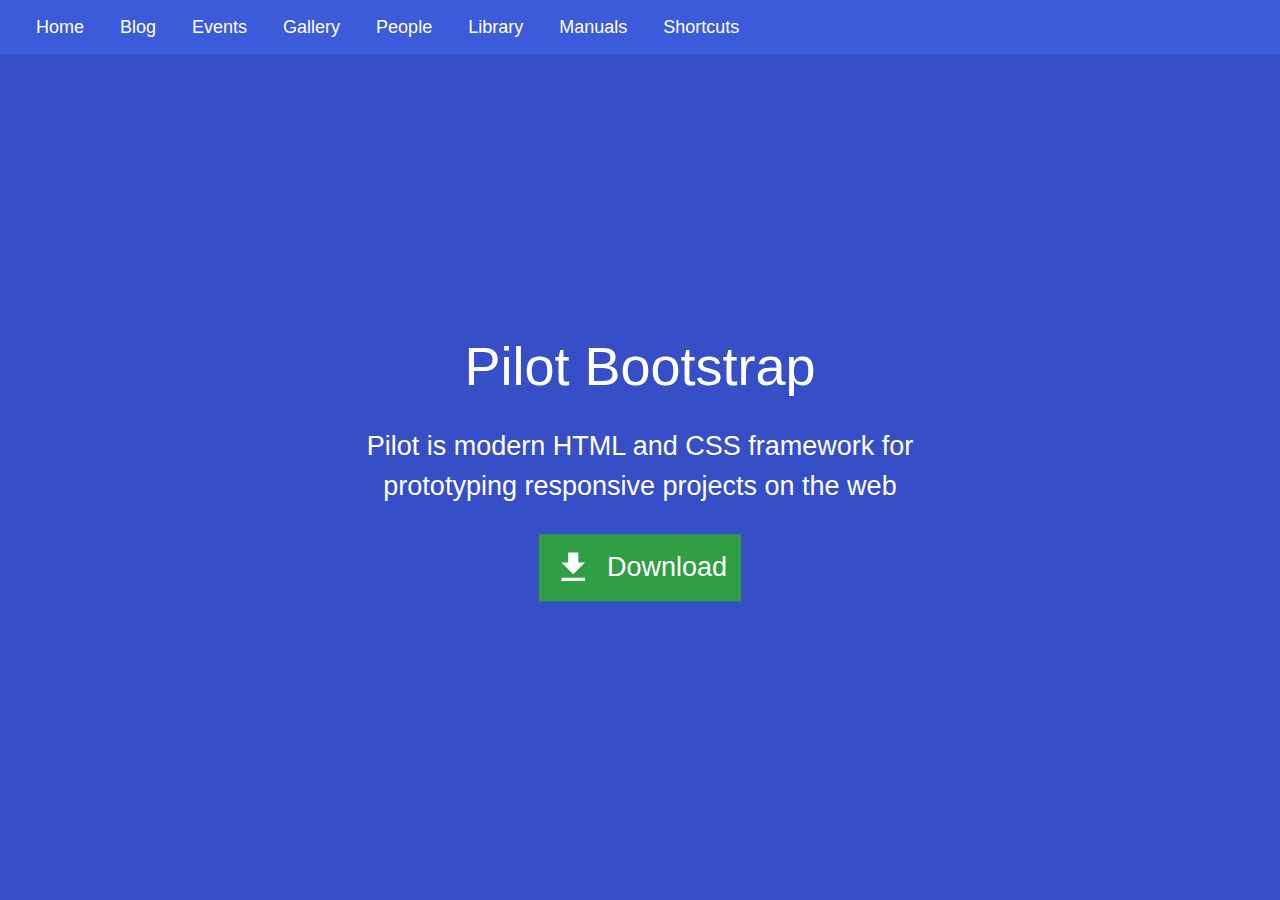
<file: index.html>
<!DOCTYPE html>
<html lang="en">

<head>
    <meta charset="UTF-8">
    <meta name="viewport" content="width=device-width, initial-scale=1.0">
    <meta http-equiv="X-UA-Compatible" content="ie=edge">
    <title>Pilot Bootstrap</title>
    <link rel="stylesheet" href="styles/main.css">
</head>

<body>
    <nav class="navigation-scrollable">
        <div class="navigation-scrollable__inner">
            <ul>
                <li>
                    <a href="index.html">
                        <span>Home</span>
                    </a>
                </li>
                <li>
                    <a href="blog.html">
                        <span>Blog</span>
                    </a>
                </li>
                <li>
                    <a href="index.html">
                        <span>Events</span>
                    </a>
                </li>
                <li>
                    <a href="gallery.html">
                        <span>Gallery</span>
                    </a>
                </li>
                <li>
                    <a href="people.html">
                        <span>People</span>
                    </a>
                </li>
                <li>
                    <a href="library.html">
                        <span>Library</span>
                    </a>
                </li>
                <li>
                    <a href="index.html">
                        <span>Manuals</span>
                    </a>
                </li>
                <li>
                    <a href="index.html">
                        <span>Shortcuts</span>
                    </a>
                </li>
            </ul>
        </div>
    </nav>
    <section class="jumbotron-pilot invert">
        <div class="jumbotron-pilot__content text-center">
            <h1 class="mt-0">Pilot Bootstrap</h1>
            <p>
                Pilot is modern HTML and CSS framework for prototyping responsive projects on the web
            </p>
            <p>
                <a class="btn btn--primary" href="#">
                    <svg>
                        <use xlink:href="#download"></use>
                    </svg>
                    <span>Download</span>
                </a>
            </p>
        </div>
    </section>

    <svg style="display: none" xmlns="http://www.w3.org/2000/svg">
        <symbol id="portrait" viewBox="0 0 24 24">
            <path d="M0 0h24v24H0z" fill="none" />
            <path d="M12 12.25c1.24 0 2.25-1.01 2.25-2.25S13.24 7.75 12 7.75 9.75 8.76 9.75 10s1.01 2.25 2.25 2.25zm4.5 4c0-1.5-3-2.25-4.5-2.25s-4.5.75-4.5 2.25V17h9v-.75zM19 3H5c-1.1 0-2 .9-2 2v14c0 1.1.9 2 2 2h14c1.1 0 2-.9 2-2V5c0-1.1-.9-2-2-2zm0 16H5V5h14v14z"
            />
        </symbol>
        <symbol id="album" viewBox="0 0 24 24">
            <path d="M0 0h24v24H0z" fill="none" />
            <path d="M21 19V5c0-1.1-.9-2-2-2H5c-1.1 0-2 .9-2 2v14c0 1.1.9 2 2 2h14c1.1 0 2-.9 2-2zM8.5 13.5l2.5 3.01L14.5 12l4.5 6H5l3.5-4.5z"
            />
        </symbol>
        <symbol id="favourite" viewBox="0 0 24 24">
            <path d="M0 0h24v24H0z" fill="none" />
            <path d="M16.5 3c-1.74 0-3.41.81-4.5 2.09C10.91 3.81 9.24 3 7.5 3 4.42 3 2 5.42 2 8.5c0 3.78 3.4 6.86 8.55 11.54L12 21.35l1.45-1.32C18.6 15.36 22 12.28 22 8.5 22 5.42 19.58 3 16.5 3zm-4.4 15.55l-.1.1-.1-.1C7.14 14.24 4 11.39 4 8.5 4 6.5 5.5 5 7.5 5c1.54 0 3.04.99 3.57 2.36h1.87C13.46 5.99 14.96 5 16.5 5c2 0 3.5 1.5 3.5 3.5 0 2.89-3.14 5.74-7.9 10.05z"
            />
        </symbol>
        <symbol id="visibility" viewBox="0 0 24 24">
            <path d="M0 0h24v24H0z" fill="none" />
            <path d="M12 4.5C7 4.5 2.73 7.61 1 12c1.73 4.39 6 7.5 11 7.5s9.27-3.11 11-7.5c-1.73-4.39-6-7.5-11-7.5zM12 17c-2.76 0-5-2.24-5-5s2.24-5 5-5 5 2.24 5 5-2.24 5-5 5zm0-8c-1.66 0-3 1.34-3 3s1.34 3 3 3 3-1.34 3-3-1.34-3-3-3z"
            />
        </symbol>
        <symbol id="comments" viewBox="0 0 24 24">
            <path d="M21.99 4c0-1.1-.89-2-1.99-2H4c-1.1 0-2 .9-2 2v12c0 1.1.9 2 2 2h14l4 4-.01-18zM18 14H6v-2h12v2zm0-3H6V9h12v2zm0-3H6V6h12v2z"
            />
            <path d="M0 0h24v24H0z" fill="none" />
        </symbol>
        <symbol id="snooze" viewBox="0 0 24 24">
            <path d="M0 0h24v24H0z" fill="none" />
            <path d="M7.88 3.39L6.6 1.86 2 5.71l1.29 1.53 4.59-3.85zM22 5.72l-4.6-3.86-1.29 1.53 4.6 3.86L22 5.72zM12 4c-4.97 0-9 4.03-9 9s4.02 9 9 9c4.97 0 9-4.03 9-9s-4.03-9-9-9zm0 16c-3.87 0-7-3.13-7-7s3.13-7 7-7 7 3.13 7 7-3.13 7-7 7zm-3-9h3.63L9 15.2V17h6v-2h-3.63L15 10.8V9H9v2z"
            />
        </symbol>
        <symbol id="menu" viewBox="0 0 24 24">
            <path d="M0 0h24v24H0z" fill="none" />
            <path d="M3 18h18v-2H3v2zm0-5h18v-2H3v2zm0-7v2h18V6H3z" />
        </symbol>
        <symbol id="download" viewBox="0 0 24 24">
            <path d="M19 9h-4V3H9v6H5l7 7 7-7zM5 18v2h14v-2H5z" />
            <path d="M0 0h24v24H0z" fill="none" />
        </symbol>
    </svg>
</body>

</html>
</file>
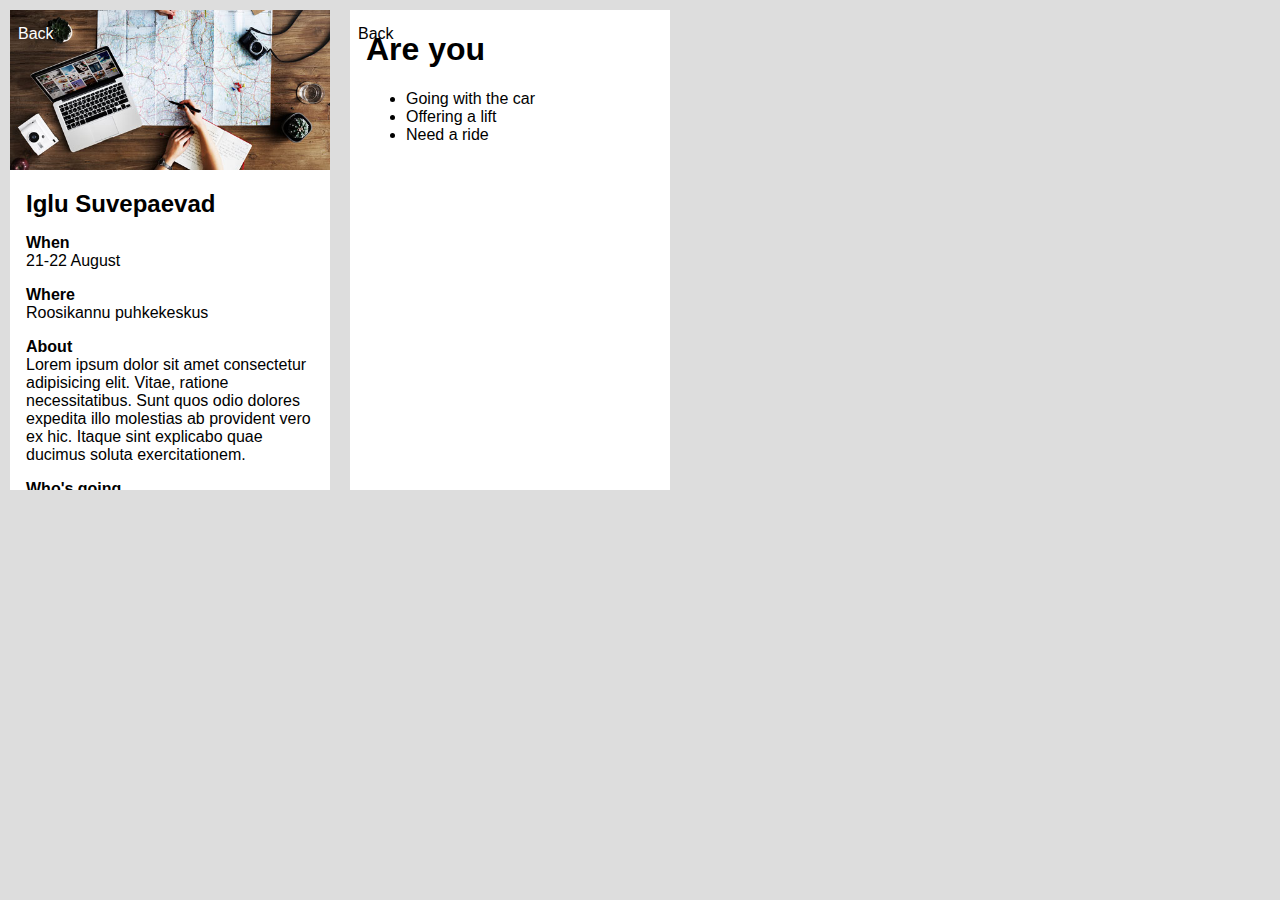
<file: testlio/index.html>
<!DOCTYPE html>
<html lang="en">
<head>
    <meta charset="UTF-8">
    <meta name="viewport" content="width=device-width, initial-scale=1.0">
    <meta http-equiv="X-UA-Compatible" content="ie=edge">
    <title>Document</title>
    <style>
        * {
            box-sizing: border-box;
        }
        body{ 
            margin: 0;
            background: #ddd;
            font-family: sans-serif;
        }
        .mapper {
            display: flex;
        }
        .mapper > div {
            position: relative;
            flex: 0 0 320px;
            width: 320px;
            height: 480px;
            margin: 10px;
            background: #fff;
            overflow-x: hidden;
            overflow-y: auto;
        }
        .nav {
            position: absolute;
            top: 0;
            right: 0;
            left: 0;
            height: 3rem;
            padding: 0.5rem;
            color: #fff;
            line-height: 2rem;
        }
        .h2 {
            font-size: 1.5rem;
        }
    </style>
</head>
<body>
    <div class="mapper">
        <div>
            <div class="nav">
                Back
            </div>
            <img style="width: 100%" src="assets/cover_512.jpg" alt="">
            <div class="block" style="padding: 0 1rem">
                <h1 class="h2">Iglu Suvepaevad</h1>
                <p><strong>When </strong><br>21-22 August</p>
                <p><strong>Where </strong><br>Roosikannu puhkekeskus</p>
                <p><strong>About</strong><br>Lorem ipsum dolor sit amet consectetur adipisicing elit. Vitae, ratione necessitatibus. Sunt quos odio dolores expedita illo molestias ab provident vero ex hic. Itaque sint explicabo quae ducimus soluta exercitationem.</p>
                <p><strong>Who's going</strong><br>People circles</p>
                <p><strong>Are you</strong><br>[Going] [Not Going] [May be]</p>
                <p><strong>Comments</strong><br>[comment block]</p>
            </div>
        </div>
        <div>
            <div class="nav" style="color: #000">
                Back
            </div>
            <div class="block" style="padding: 0 1rem">
                <h1>Are you</h1>
                <ul>
                    <li>Going with the car</li>
                    <li>Offering a lift</li>
                    <li>Need a ride</li>
                </ul>
            </div>
        </div>
    </div>
</body>
</html>
</file>
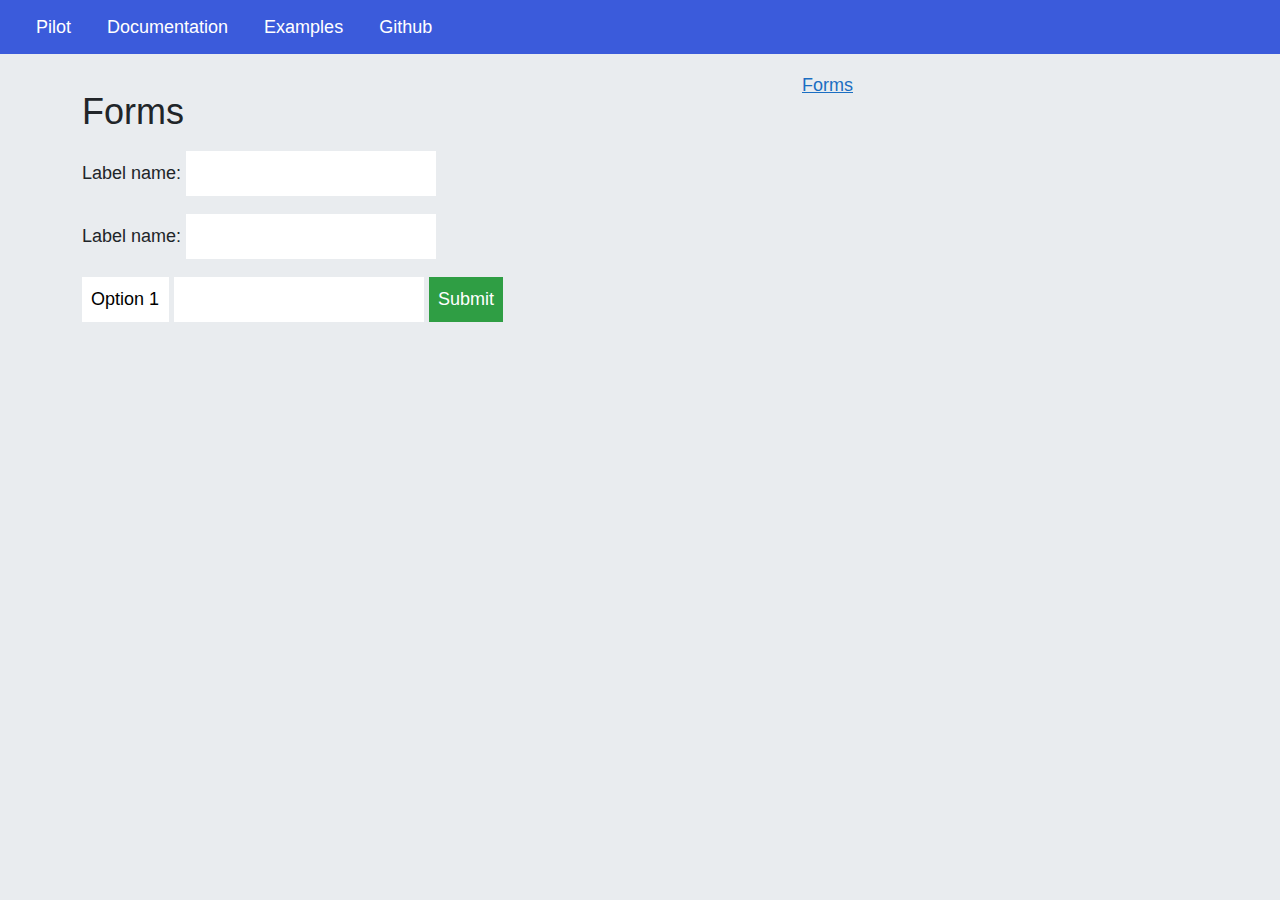
<file: docs.html>
<!DOCTYPE html>
<html lang="en">
    <head>
        <meta charset="UTF-8">
        <meta name="viewport" content="width=device-width, initial-scale=1.0">
        <meta http-equiv="X-UA-Compatible" content="ie=edge">
        <title>Pilot Bootstrap</title>
        <link rel="stylesheet" href="styles/main.css">
    </head>
    <body>
        <nav class="navigation-scrollable">
            <div class="navigation-scrollable__inner">
                <ul>
                    <li><a href="index.html"><span>Pilot</span></a></li>
                    <li><a href="docs.html"><span>Documentation</span></a></li>
                    <li><a href="examples.html"><span>Examples</span></a></li>
                    <li><a href="#"><span>Github</span></a></li>
                </ul>
            </div>
        </nav>
        <div class="wrapper">
            <div class="layout">
                <div class="layout__main">
                    <h1>Forms</h1>
                    <form>
                        <label>
                            <span>Label name:</span>
                            <input type="text">
                        </label>
                        <label>
                            <span>Label name:</span>
                            <input type="text">
                        </label>
                    </form>
                    <p>
                        <select>
                            <option>Option 1</option>
                            <option>Option 2</option>
                            <option>Option 3</option>
                        </select>
                        <input type="text">
                        <button class="btn btn--primary" type="submit">
                            Submit
                        </button>
                    </p>
                </div>
                <div class="layout__aside">
                    <ul class="list-unstyled">
                        <li><a href="#">Forms</a></li>
                    </ul>
                </div>
            </div>
        </div>
    </body>
</html>
</file>
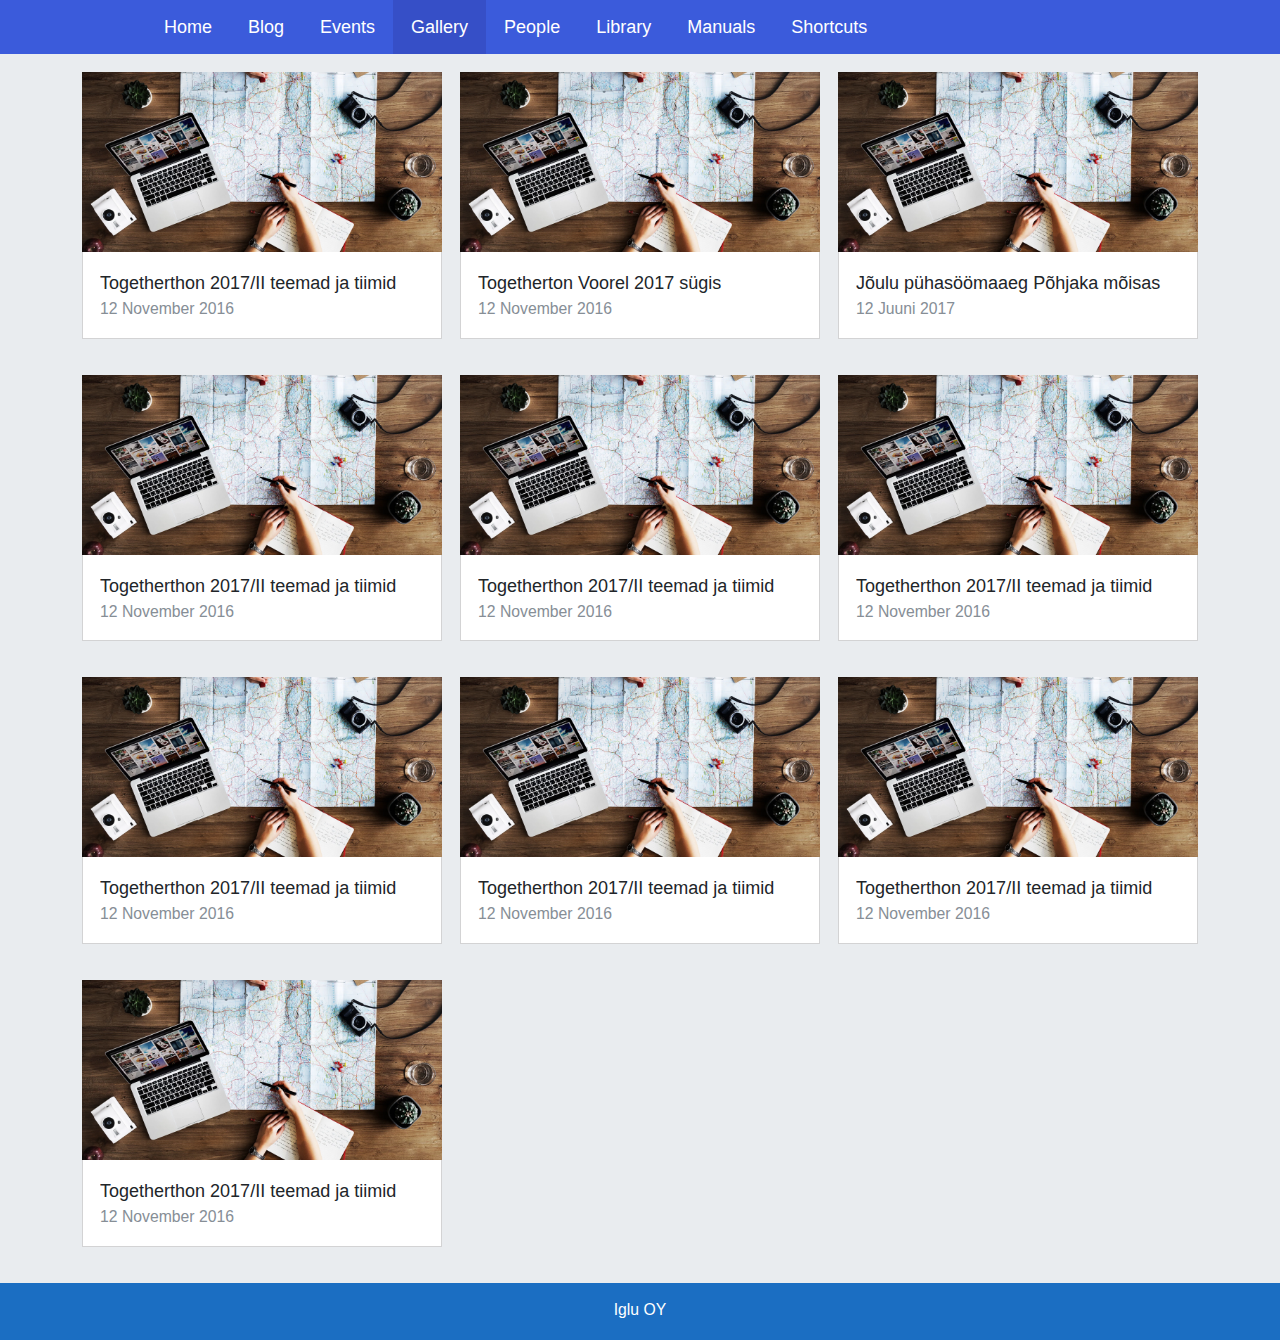
<file: gallery.html>
<!DOCTYPE html>
<html lang="en">

<head>
    <meta charset="UTF-8">
    <meta name="viewport" content="width=device-width, initial-scale=1.0">
    <meta http-equiv="X-UA-Compatible" content="ie=edge">
    <title>Pilot Bootstrap</title>
    <link href="https://fonts.googleapis.com/css?family=Roboto+Condensed:400,700|Roboto+Slab:400,700" rel="stylesheet">
    <link rel="stylesheet" href="styles/main.css">
    <style>
        .layout__main {
            display: grid;
            grid-template-columns: repeat(3, 1fr);
            grid-gap: 1em;
            margin-top: 1rem;
        }
    </style>
</head>

<body>
    <nav class="navigation-scrollable">
        <div class="navigation-scrollable__inner">
            <ul style="margin:auto;min-width: 1024px">
                <li>
                    <a href="index.html">
                        <span>Home</span>
                    </a>
                </li>
                <li>
                    <a href="blog.html">
                        <span>Blog</span>
                    </a>
                </li>
                <li>
                    <a href="index.html">
                        <span>Events</span>
                    </a>
                </li>
                <li>
                    <a href="gallery.html" class="is-active">
                        <span>Gallery</span>
                    </a>
                </li>
                <li>
                    <a href="people.html">
                        <span>People</span>
                    </a>
                </li>
                <li>
                    <a href="library.html">
                        <span>Library</span>
                    </a>
                </li>
                <li>
                    <a href="index.html">
                        <span>Manuals</span>
                    </a>
                </li>
                <li>
                    <a href="index.html">
                        <span>Shortcuts</span>
                    </a>
                </li>
            </ul>
        </div>
    </nav>
    <div class="wrapper">
        <div class="layout">
            <div class="layout__main">
                <section class="card mt-0">
                    <div class="card__cover">
                        <a href="#" routerLink="/posts/123">
                            <picture class="picture">
                                <source srcset="assets/cover_2048.webp" media="(min-width: 1024px)" type="image/webp">
                                <source srcset="assets/cover_2048.jpg" media="(min-width: 1024px)" type="image/jpeg">
                                <source srcset="assets/cover_1024.webp 1x, assets/cover_2048.webp 2x" media="(min-width: 512px)" type="image/webp">
                                <source srcset="assets/cover_1024.jpg 1x, assets/cover_2048.jpg 2x" media="(min-width: 512px)" type="image/jpeg">
                                <source srcset="assets/cover_512.webp 2x, assets/cover_1024.webp 2x" type="image/webp">
                                <source srcset="assets/cover_512.jpg 2x, assets/cover_1024.jpg 2x" type="image/jpeg">
                                <img src="assets/cover_1024.jpg" alt="cover">
                            </picture>
                        </a>
                    </div>
                    <div class="card__block">
                        <div class="media">
                            <div class="media__main">
                                <h1 class="h6">Togetherthon 2017/II teemad ja tiimid</h4>
                                    <ul class="muted small separated">
                                        <li>
                                            <span>12 November 2016</span>
                                        </li>
                                    </ul>
                            </div>
                        </div>
                    </div>
                </section>
                <section class="card mt-0">
                    <div class="card__cover">
                        <a href="#" routerLink="/posts/123">
                            <picture class="picture">
                                <source srcset="assets/cover_2048.webp" media="(min-width: 1024px)" type="image/webp">
                                <source srcset="assets/cover_2048.jpg" media="(min-width: 1024px)" type="image/jpeg">
                                <source srcset="assets/cover_1024.webp 1x, assets/cover_2048.webp 2x" media="(min-width: 512px)" type="image/webp">
                                <source srcset="assets/cover_1024.jpg 1x, assets/cover_2048.jpg 2x" media="(min-width: 512px)" type="image/jpeg">
                                <source srcset="assets/cover_512.webp 2x, assets/cover_1024.webp 2x" type="image/webp">
                                <source srcset="assets/cover_512.jpg 2x, assets/cover_1024.jpg 2x" type="image/jpeg">
                                <img src="assets/cover_1024.jpg" alt="cover">
                            </picture>
                        </a>
                    </div>
                    <div class="card__block">
                        <div class="media">
                            <div class="media__main">
                                <h1 class="h6">Togetherton Voorel 2017 sügis</h4>
                                    <ul class="muted small separated">
                                        <li>
                                            <span>12 November 2016</span>
                                        </li>
                                    </ul>
                            </div>
                        </div>
                    </div>
                </section>
                <section class="card mt-0">
                    <div class="card__cover">
                        <a href="#" routerLink="/posts/123">
                            <picture class="picture">
                                <source srcset="assets/cover_2048.webp" media="(min-width: 1024px)" type="image/webp">
                                <source srcset="assets/cover_2048.jpg" media="(min-width: 1024px)" type="image/jpeg">
                                <source srcset="assets/cover_1024.webp 1x, assets/cover_2048.webp 2x" media="(min-width: 512px)" type="image/webp">
                                <source srcset="assets/cover_1024.jpg 1x, assets/cover_2048.jpg 2x" media="(min-width: 512px)" type="image/jpeg">
                                <source srcset="assets/cover_512.webp 2x, assets/cover_1024.webp 2x" type="image/webp">
                                <source srcset="assets/cover_512.jpg 2x, assets/cover_1024.jpg 2x" type="image/jpeg">
                                <img src="assets/cover_1024.jpg" alt="cover">
                            </picture>
                        </a>
                    </div>
                    <div class="card__block">
                        <div class="media">
                            <div class="media__main">
                                <h1 class="h6">Jõulu pühasöömaaeg Põhjaka mõisas</h4>
                                    <ul class="muted small separated">
                                        <li>
                                            <span>12 Juuni 2017</span>
                                        </li>
                                    </ul>
                            </div>
                        </div>
                    </div>
                </section>
                <section class="card mt-0">
                    <div class="card__cover">
                        <a href="#" routerLink="/posts/123">
                            <picture class="picture">
                                <source srcset="assets/cover_2048.webp" media="(min-width: 1024px)" type="image/webp">
                                <source srcset="assets/cover_2048.jpg" media="(min-width: 1024px)" type="image/jpeg">
                                <source srcset="assets/cover_1024.webp 1x, assets/cover_2048.webp 2x" media="(min-width: 512px)" type="image/webp">
                                <source srcset="assets/cover_1024.jpg 1x, assets/cover_2048.jpg 2x" media="(min-width: 512px)" type="image/jpeg">
                                <source srcset="assets/cover_512.webp 2x, assets/cover_1024.webp 2x" type="image/webp">
                                <source srcset="assets/cover_512.jpg 2x, assets/cover_1024.jpg 2x" type="image/jpeg">
                                <img src="assets/cover_1024.jpg" alt="cover">
                            </picture>
                        </a>
                    </div>
                    <div class="card__block">
                        <div class="media">
                            <div class="media__main">
                                <h1 class="h6">Togetherthon 2017/II teemad ja tiimid</h4>
                                    <ul class="muted small separated">
                                        <li>
                                            <span>12 November 2016</span>
                                        </li>
                                    </ul>
                            </div>
                        </div>
                    </div>
                </section>
                <section class="card mt-0">
                    <div class="card__cover">
                        <a href="#" routerLink="/posts/123">
                            <picture class="picture">
                                <source srcset="assets/cover_2048.webp" media="(min-width: 1024px)" type="image/webp">
                                <source srcset="assets/cover_2048.jpg" media="(min-width: 1024px)" type="image/jpeg">
                                <source srcset="assets/cover_1024.webp 1x, assets/cover_2048.webp 2x" media="(min-width: 512px)" type="image/webp">
                                <source srcset="assets/cover_1024.jpg 1x, assets/cover_2048.jpg 2x" media="(min-width: 512px)" type="image/jpeg">
                                <source srcset="assets/cover_512.webp 2x, assets/cover_1024.webp 2x" type="image/webp">
                                <source srcset="assets/cover_512.jpg 2x, assets/cover_1024.jpg 2x" type="image/jpeg">
                                <img src="assets/cover_1024.jpg" alt="cover">
                            </picture>
                        </a>
                    </div>
                    <div class="card__block">
                        <div class="media">
                            <div class="media__main">
                                <h1 class="h6">Togetherthon 2017/II teemad ja tiimid</h4>
                                    <ul class="muted small separated">
                                        <li>
                                            <span>12 November 2016</span>
                                        </li>
                                    </ul>
                            </div>
                        </div>
                    </div>
                </section>
                <section class="card mt-0">
                    <div class="card__cover">
                        <a href="#" routerLink="/posts/123">
                            <picture class="picture">
                                <source srcset="assets/cover_2048.webp" media="(min-width: 1024px)" type="image/webp">
                                <source srcset="assets/cover_2048.jpg" media="(min-width: 1024px)" type="image/jpeg">
                                <source srcset="assets/cover_1024.webp 1x, assets/cover_2048.webp 2x" media="(min-width: 512px)" type="image/webp">
                                <source srcset="assets/cover_1024.jpg 1x, assets/cover_2048.jpg 2x" media="(min-width: 512px)" type="image/jpeg">
                                <source srcset="assets/cover_512.webp 2x, assets/cover_1024.webp 2x" type="image/webp">
                                <source srcset="assets/cover_512.jpg 2x, assets/cover_1024.jpg 2x" type="image/jpeg">
                                <img src="assets/cover_1024.jpg" alt="cover">
                            </picture>
                        </a>
                    </div>
                    <div class="card__block">
                        <div class="media">
                            <div class="media__main">
                                <h1 class="h6">Togetherthon 2017/II teemad ja tiimid</h4>
                                    <ul class="muted small separated">
                                        <li>
                                            <span>12 November 2016</span>
                                        </li>
                                    </ul>
                            </div>
                        </div>
                    </div>
                </section>
                <section class="card mt-0">
                    <div class="card__cover">
                        <a href="#" routerLink="/posts/123">
                            <picture class="picture">
                                <source srcset="assets/cover_2048.webp" media="(min-width: 1024px)" type="image/webp">
                                <source srcset="assets/cover_2048.jpg" media="(min-width: 1024px)" type="image/jpeg">
                                <source srcset="assets/cover_1024.webp 1x, assets/cover_2048.webp 2x" media="(min-width: 512px)" type="image/webp">
                                <source srcset="assets/cover_1024.jpg 1x, assets/cover_2048.jpg 2x" media="(min-width: 512px)" type="image/jpeg">
                                <source srcset="assets/cover_512.webp 2x, assets/cover_1024.webp 2x" type="image/webp">
                                <source srcset="assets/cover_512.jpg 2x, assets/cover_1024.jpg 2x" type="image/jpeg">
                                <img src="assets/cover_1024.jpg" alt="cover">
                            </picture>
                        </a>
                    </div>
                    <div class="card__block">
                        <div class="media">
                            <div class="media__main">
                                <h1 class="h6">Togetherthon 2017/II teemad ja tiimid</h4>
                                    <ul class="muted small separated">
                                        <li>
                                            <span>12 November 2016</span>
                                        </li>
                                    </ul>
                            </div>
                        </div>
                    </div>
                </section>
                <section class="card mt-0">
                    <div class="card__cover">
                        <a href="#" routerLink="/posts/123">
                            <picture class="picture">
                                <source srcset="assets/cover_2048.webp" media="(min-width: 1024px)" type="image/webp">
                                <source srcset="assets/cover_2048.jpg" media="(min-width: 1024px)" type="image/jpeg">
                                <source srcset="assets/cover_1024.webp 1x, assets/cover_2048.webp 2x" media="(min-width: 512px)" type="image/webp">
                                <source srcset="assets/cover_1024.jpg 1x, assets/cover_2048.jpg 2x" media="(min-width: 512px)" type="image/jpeg">
                                <source srcset="assets/cover_512.webp 2x, assets/cover_1024.webp 2x" type="image/webp">
                                <source srcset="assets/cover_512.jpg 2x, assets/cover_1024.jpg 2x" type="image/jpeg">
                                <img src="assets/cover_1024.jpg" alt="cover">
                            </picture>
                        </a>
                    </div>
                    <div class="card__block">
                        <div class="media">
                            <div class="media__main">
                                <h1 class="h6">Togetherthon 2017/II teemad ja tiimid</h4>
                                    <ul class="muted small separated">
                                        <li>
                                            <span>12 November 2016</span>
                                        </li>
                                    </ul>
                            </div>
                        </div>
                    </div>
                </section>
                <section class="card mt-0">
                    <div class="card__cover">
                        <a href="#" routerLink="/posts/123">
                            <picture class="picture">
                                <source srcset="assets/cover_2048.webp" media="(min-width: 1024px)" type="image/webp">
                                <source srcset="assets/cover_2048.jpg" media="(min-width: 1024px)" type="image/jpeg">
                                <source srcset="assets/cover_1024.webp 1x, assets/cover_2048.webp 2x" media="(min-width: 512px)" type="image/webp">
                                <source srcset="assets/cover_1024.jpg 1x, assets/cover_2048.jpg 2x" media="(min-width: 512px)" type="image/jpeg">
                                <source srcset="assets/cover_512.webp 2x, assets/cover_1024.webp 2x" type="image/webp">
                                <source srcset="assets/cover_512.jpg 2x, assets/cover_1024.jpg 2x" type="image/jpeg">
                                <img src="assets/cover_1024.jpg" alt="cover">
                            </picture>
                        </a>
                    </div>
                    <div class="card__block">
                        <div class="media">
                            <div class="media__main">
                                <h1 class="h6">Togetherthon 2017/II teemad ja tiimid</h4>
                                    <ul class="muted small separated">
                                        <li>
                                            <span>12 November 2016</span>
                                        </li>
                                    </ul>
                            </div>
                        </div>
                    </div>
                </section>
                <section class="card mt-0">
                    <div class="card__cover">
                        <a href="#" routerLink="/posts/123">
                            <picture class="picture">
                                <source srcset="assets/cover_2048.webp" media="(min-width: 1024px)" type="image/webp">
                                <source srcset="assets/cover_2048.jpg" media="(min-width: 1024px)" type="image/jpeg">
                                <source srcset="assets/cover_1024.webp 1x, assets/cover_2048.webp 2x" media="(min-width: 512px)" type="image/webp">
                                <source srcset="assets/cover_1024.jpg 1x, assets/cover_2048.jpg 2x" media="(min-width: 512px)" type="image/jpeg">
                                <source srcset="assets/cover_512.webp 2x, assets/cover_1024.webp 2x" type="image/webp">
                                <source srcset="assets/cover_512.jpg 2x, assets/cover_1024.jpg 2x" type="image/jpeg">
                                <img src="assets/cover_1024.jpg" alt="cover">
                            </picture>
                        </a>
                    </div>
                    <div class="card__block">
                        <div class="media">
                            <div class="media__main">
                                <h1 class="h6">Togetherthon 2017/II teemad ja tiimid</h4>
                                    <ul class="muted small separated">
                                        <li>
                                            <span>12 November 2016</span>
                                        </li>
                                    </ul>
                            </div>
                        </div>
                    </div>
                </section>
            </div>
        </div>
    </div>
    <div class="app__footer text-center small">
        <p>Iglu OY</p>
    </div>
</body>

</html>
</file>
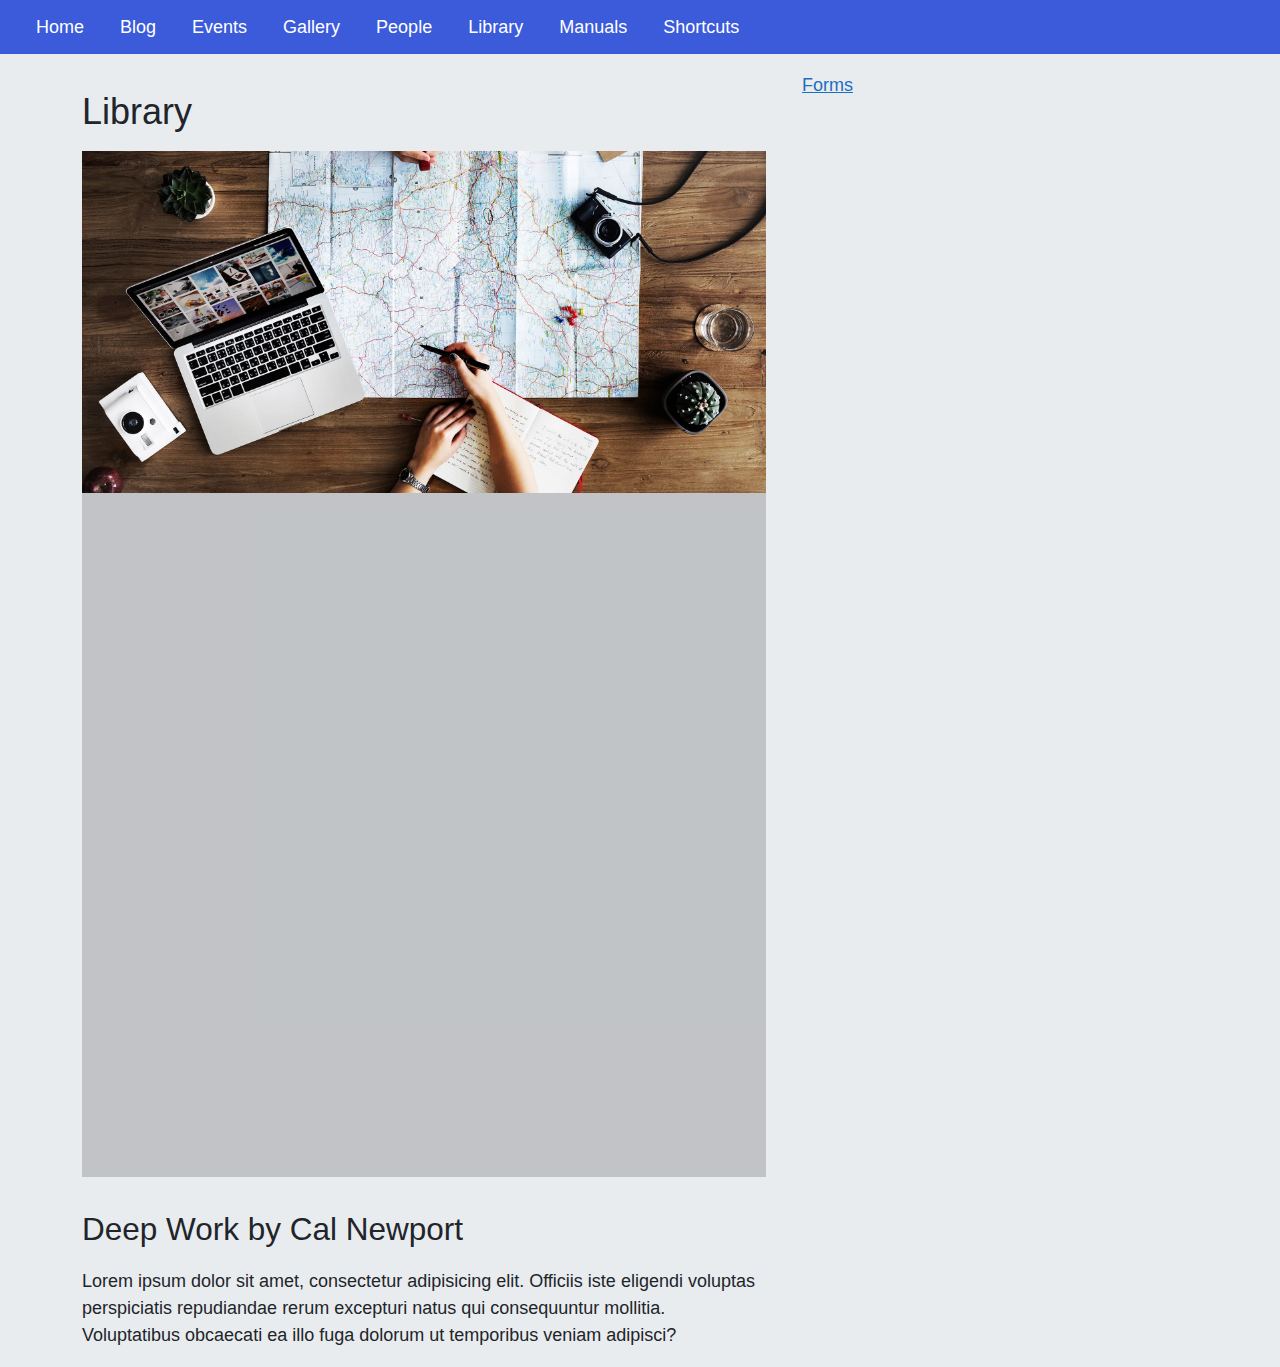
<file: library.html>
<!DOCTYPE html>
<html lang="en">

<head>
    <meta charset="UTF-8">
    <meta name="viewport" content="width=device-width, initial-scale=1.0">
    <meta http-equiv="X-UA-Compatible" content="ie=edge">
    <title>Pilot Bootstrap</title>
    <link rel="stylesheet" href="styles/main.css">
</head>

<body>
    <nav class="navigation-scrollable">
        <div class="navigation-scrollable__inner">
            <ul>
                <li>
                    <a href="index.html">
                        <span>Home</span>
                    </a>
                </li>
                <li>
                    <a href="blog.html">
                        <span>Blog</span>
                    </a>
                </li>
                <li>
                    <a href="index.html">
                        <span>Events</span>
                    </a>
                </li>
                <li>
                    <a href="gallery.html">
                        <span>Gallery</span>
                    </a>
                </li>
                <li>
                    <a href="people.html">
                        <span>People</span>
                    </a>
                </li>
                <li>
                    <a href="library.html">
                        <span>Library</span>
                    </a>
                </li>
                <li>
                    <a href="index.html">
                        <span>Manuals</span>
                    </a>
                </li>
                <li>
                    <a href="index.html">
                        <span>Shortcuts</span>
                    </a>
                </li>
            </ul>
        </div>
    </nav>
    <div class="wrapper">
        <div class="layout">
            <div class="layout__main">
                <h1>Library</h1>
                <section>
                    <picture class="picture picture--portrait">
                        <source srcset="assets/cover_2048.webp" media="(min-width: 1024px)" type="image/webp">
                        <source srcset="assets/cover_2048.jpg" media="(min-width: 1024px)" type="image/jpeg">
                        <source srcset="assets/cover_1024.webp 1x, assets/cover_2048.webp 2x" media="(min-width: 512px)" type="image/webp">
                        <source srcset="assets/cover_1024.jpg 1x, assets/cover_2048.jpg 2x" media="(min-width: 512px)" type="image/jpeg">
                        <source srcset="assets/cover_512.webp 2x, assets/cover_1024.webp 2x" type="image/webp">
                        <source srcset="assets/cover_512.jpg 2x, assets/cover_1024.jpg 2x" type="image/jpeg">
                        <img src="assets/cover_1024.jpg" alt="cover">
                    </picture>
                    <h1 class="h2">Deep Work by Cal Newport</h1>
                    <p>Lorem ipsum dolor sit amet, consectetur adipisicing elit. Officiis iste eligendi voluptas perspiciatis
                        repudiandae rerum excepturi natus qui consequuntur mollitia. Voluptatibus obcaecati ea illo fuga
                        dolorum ut temporibus veniam adipisci?</p>
                </section>
            </div>
            <div class="layout__aside">
                <ul class="list-unstyled">
                    <li>
                        <a href="#">Forms</a>
                    </li>
                </ul>
            </div>
        </div>
    </div>
</body>

</html>
</file>
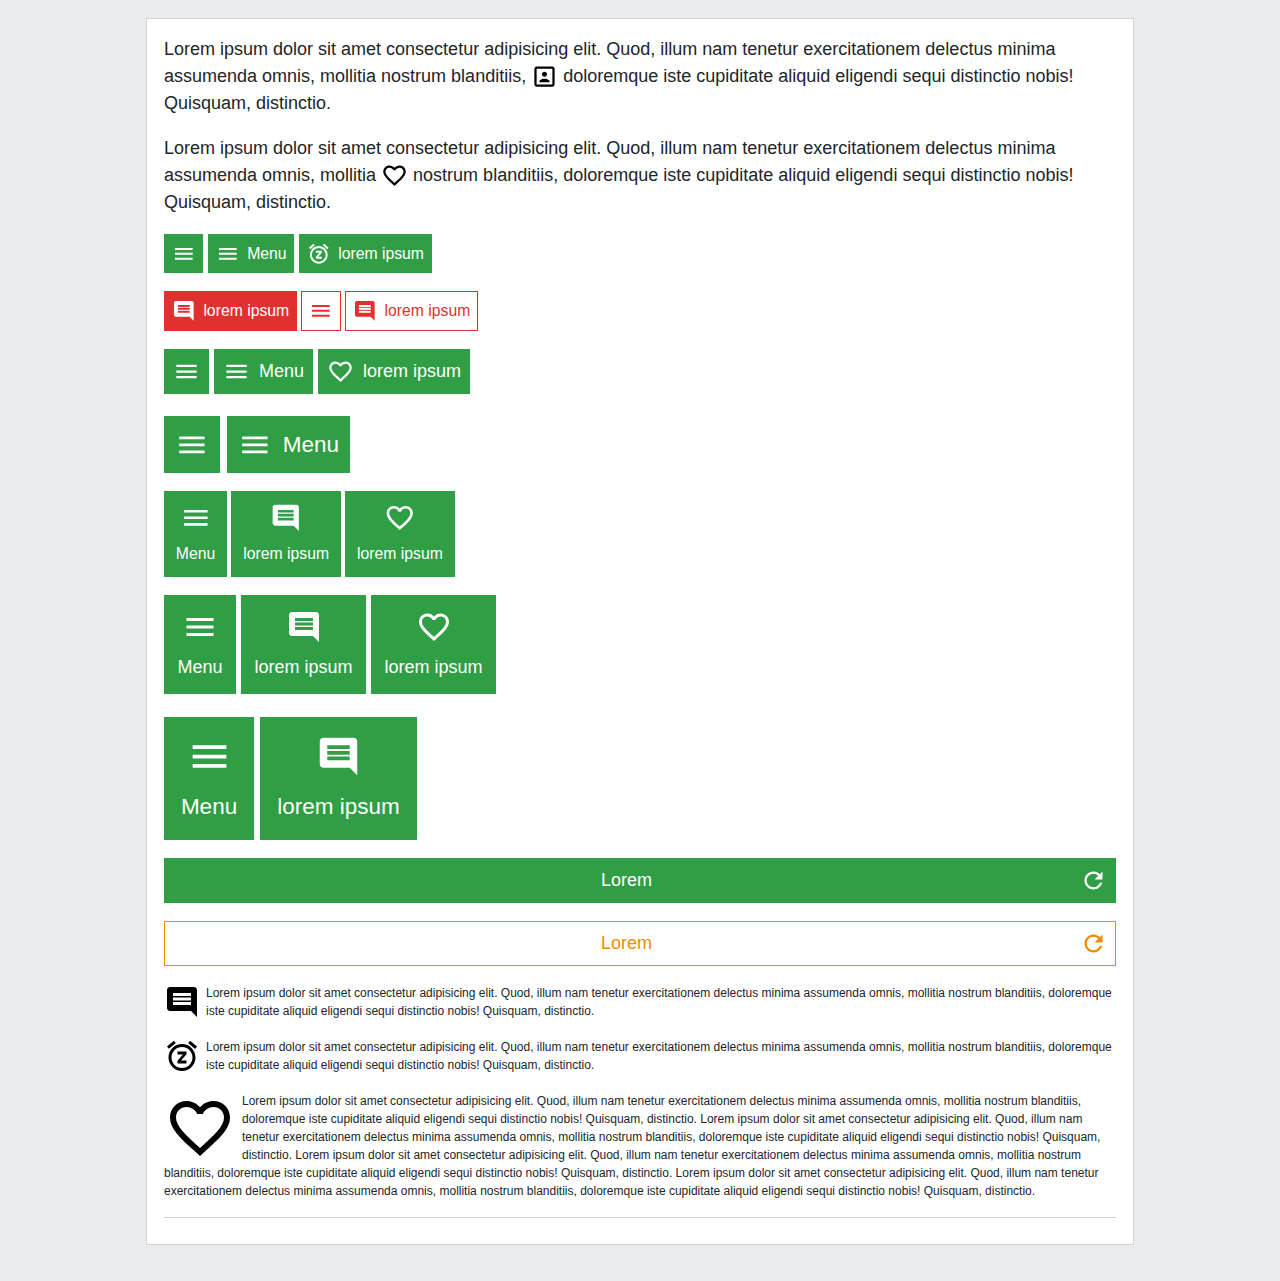
<file: svg.html>
<!DOCTYPE html>
<html lang="en">
<head>
    <meta charset="UTF-8">
    <meta name="viewport" content="width=device-width, initial-scale=1.0">
    <meta http-equiv="X-UA-Compatible" content="ie=edge">
    <title>Document</title>
    <link rel="stylesheet" href="styles/main.css">
</head>
<body>
    <div style="max-width: 1024px; margin: auto; padding: 0 1rem 1em;">
        <div class="card">
            <div class="card__block">
                    <p>Lorem ipsum dolor sit amet consectetur adipisicing elit. Quod, illum nam tenetur exercitationem delectus minima assumenda omnis, mollitia nostrum blanditiis, <svg><use xlink:href="#portrait"></use></svg> doloremque iste cupiditate aliquid eligendi sequi distinctio nobis! Quisquam, distinctio.</p>
                    <p>Lorem ipsum dolor sit amet consectetur adipisicing elit. Quod, illum nam tenetur exercitationem delectus minima assumenda omnis, mollitia <svg><use xlink:href="#favourite"></use></svg> nostrum blanditiis, doloremque iste cupiditate aliquid eligendi sequi distinctio nobis! Quisquam, distinctio.</p>
                    <p class="small">
                        <button class="btn" type="button">
                            <svg><use xlink:href="#menu"></use></svg>
                        </button>
                        <button class="btn" type="button">
                            <svg><use xlink:href="#menu"></use></svg>
                            <span>Menu</span>
                        </button>
                        <button class="btn" type="button">
                            <svg><use xlink:href="#snooze"></use></svg>
                            <span>lorem ipsum</span>
                        </button>
                    </p>
                    <p class="small">
                            <button class="btn btn--danger" type="button">
                                <svg><use xlink:href="#comments"></use></svg>
                                <span>lorem ipsum</span>
                            </button>
                            <button class="btn btn--danger btn--outline" type="button">
                                <svg><use xlink:href="#menu"></use></svg>
                            </button>
                            <button class="btn btn--danger btn--outline" type="button">
                                <svg><use xlink:href="#comments"></use></svg>
                                <span>lorem ipsum</span>
                            </button>
                        </p>
                    <p>
                        <button class="btn" type="button">
                            <svg><use xlink:href="#menu"></use></svg>
                        </button>
                        <button class="btn" type="button">
                            <svg><use xlink:href="#menu"></use></svg>
                            <span>Menu</span>
                        </button>
                        <button class="btn" type="button">
                            <svg><use xlink:href="#favourite"></use></svg>
                            <span>lorem ipsum</span>
                        </button>
                    </p>
                    <p class="large">
                        <button class="btn" type="button">
                            <svg><use xlink:href="#menu"></use></svg>
                        </button>
                        <button class="btn" type="button">
                            <svg><use xlink:href="#menu"></use></svg>
                            <span>Menu</span>
                        </button>
                    </p>
                    <p class="small">
                        <button class="tile">
                            <svg><use xlink:href="#menu"></use></svg>
                            <span>Menu</span>
                        </button>
                        <button class="tile">
                            <svg><use xlink:href="#comments"></use></svg>
                            <span>lorem ipsum</span>
                        </button>
                        <button class="tile tile--danger">
                            <svg><use xlink:href="#favourite"></use></svg>
                            <span>lorem ipsum</span>
                        </button>
                    </p>
                    <p>
                        <button class="tile">
                            <svg><use xlink:href="#menu"></use></svg>
                            <span>Menu</span>
                        </button>
                        <button class="tile">
                            <svg><use xlink:href="#comments"></use></svg>
                            <span>lorem ipsum</span>
                        </button>
                        <button class="tile tile--danger">
                            <svg><use xlink:href="#favourite"></use></svg>
                            <span>lorem ipsum</span>
                        </button>
                    </p>
                    <p class="large">
                        <button class="tile">
                            <svg><use xlink:href="#menu"></use></svg>
                            <span>Menu</span>
                        </button>
                        <button class="tile">
                            <svg><use xlink:href="#comments"></use></svg>
                            <span>lorem ipsum</span>
                        </button>
                    </p>
                    <p>
                        <button class="btn btn--block" type="button">
                            <span>Lorem</span>
                            <svg><use xlink:href="#refresh"></use></svg>
                        </button>
                    </p>
                    <p>
                        <button class="btn btn--block btn--warning btn--outline" type="button">
                            <span>Lorem</span>
                            <svg><use xlink:href="#refresh"></use></svg>
                        </button>
                    </p>
                    <p class="notification" style="font-size: 12px;">
                        <svg style="float: left; width: 3em; height: 3em;margin-right: 0.5em"><use xlink:href="#comments"></use></svg>
                        <span>Lorem ipsum dolor sit amet consectetur adipisicing elit. Quod, illum nam tenetur exercitationem delectus minima assumenda omnis, mollitia nostrum blanditiis, doloremque iste cupiditate aliquid eligendi sequi distinctio nobis! Quisquam, distinctio.</span>
                    </p>
                    <p class="notification" style="font-size: 12px;">
                        <svg style="float: left; width: 3em; height: 3em;margin-right: 0.5em"><use xlink:href="#snooze"></use></svg>
                        <span>Lorem ipsum dolor sit amet consectetur adipisicing elit. Quod, illum nam tenetur exercitationem delectus minima assumenda omnis, mollitia nostrum blanditiis, doloremque iste cupiditate aliquid eligendi sequi distinctio nobis! Quisquam, distinctio.</span>
                    </p>
                    <p class="notification" style="font-size: 12px;">
                        <svg style="float: left; width: 6em; height: 6em;margin-right: 0.5em"><use xlink:href="#favourite"></use></svg>
                        <span>Lorem ipsum dolor sit amet consectetur adipisicing elit. Quod, illum nam tenetur exercitationem delectus minima assumenda omnis, mollitia nostrum blanditiis, doloremque iste cupiditate aliquid eligendi sequi distinctio nobis! Quisquam, distinctio. Lorem ipsum dolor sit amet consectetur adipisicing elit. Quod, illum nam tenetur exercitationem delectus minima assumenda omnis, mollitia nostrum blanditiis, doloremque iste cupiditate aliquid eligendi sequi distinctio nobis! Quisquam, distinctio. Lorem ipsum dolor sit amet consectetur adipisicing elit. Quod, illum nam tenetur exercitationem delectus minima assumenda omnis, mollitia nostrum blanditiis, doloremque iste cupiditate aliquid eligendi sequi distinctio nobis! Quisquam, distinctio. Lorem ipsum dolor sit amet consectetur adipisicing elit. Quod, illum nam tenetur exercitationem delectus minima assumenda omnis, mollitia nostrum blanditiis, doloremque iste cupiditate aliquid eligendi sequi distinctio nobis! Quisquam, distinctio.</span>
                    </p>
                </div>
                <svg xmlns="http://www.w3.org/2000/svg">
                    <symbol id="portrait" viewBox="0 0 24 24">
                        <path d="M0 0h24v24H0z" fill="none"/>
                        <path d="M12 12.25c1.24 0 2.25-1.01 2.25-2.25S13.24 7.75 12 7.75 9.75 8.76 9.75 10s1.01 2.25 2.25 2.25zm4.5 4c0-1.5-3-2.25-4.5-2.25s-4.5.75-4.5 2.25V17h9v-.75zM19 3H5c-1.1 0-2 .9-2 2v14c0 1.1.9 2 2 2h14c1.1 0 2-.9 2-2V5c0-1.1-.9-2-2-2zm0 16H5V5h14v14z"/>
                    </symbol>
                    <symbol id="album" viewBox="0 0 24 24">
                        <path d="M0 0h24v24H0z" fill="none"/>
                        <path d="M21 19V5c0-1.1-.9-2-2-2H5c-1.1 0-2 .9-2 2v14c0 1.1.9 2 2 2h14c1.1 0 2-.9 2-2zM8.5 13.5l2.5 3.01L14.5 12l4.5 6H5l3.5-4.5z"/>
                    </symbol>
                    <symbol id="favourite" viewBox="0 0 24 24">
                        <path d="M0 0h24v24H0z" fill="none"/>
                        <path d="M16.5 3c-1.74 0-3.41.81-4.5 2.09C10.91 3.81 9.24 3 7.5 3 4.42 3 2 5.42 2 8.5c0 3.78 3.4 6.86 8.55 11.54L12 21.35l1.45-1.32C18.6 15.36 22 12.28 22 8.5 22 5.42 19.58 3 16.5 3zm-4.4 15.55l-.1.1-.1-.1C7.14 14.24 4 11.39 4 8.5 4 6.5 5.5 5 7.5 5c1.54 0 3.04.99 3.57 2.36h1.87C13.46 5.99 14.96 5 16.5 5c2 0 3.5 1.5 3.5 3.5 0 2.89-3.14 5.74-7.9 10.05z"/>
                    </symbol>
                    <symbol id="visibility" viewBox="0 0 24 24">
                        <path d="M0 0h24v24H0z" fill="none"/>
                        <path d="M12 4.5C7 4.5 2.73 7.61 1 12c1.73 4.39 6 7.5 11 7.5s9.27-3.11 11-7.5c-1.73-4.39-6-7.5-11-7.5zM12 17c-2.76 0-5-2.24-5-5s2.24-5 5-5 5 2.24 5 5-2.24 5-5 5zm0-8c-1.66 0-3 1.34-3 3s1.34 3 3 3 3-1.34 3-3-1.34-3-3-3z"/>
                    </symbol>
                    <symbol id="comments" viewBox="0 0 24 24">
                        <path d="M21.99 4c0-1.1-.89-2-1.99-2H4c-1.1 0-2 .9-2 2v12c0 1.1.9 2 2 2h14l4 4-.01-18zM18 14H6v-2h12v2zm0-3H6V9h12v2zm0-3H6V6h12v2z"/>
                        <path d="M0 0h24v24H0z" fill="none"/>
                    </symbol>
                    <symbol id="snooze" viewBox="0 0 24 24">
                        <path d="M0 0h24v24H0z" fill="none"/>
                        <path d="M7.88 3.39L6.6 1.86 2 5.71l1.29 1.53 4.59-3.85zM22 5.72l-4.6-3.86-1.29 1.53 4.6 3.86L22 5.72zM12 4c-4.97 0-9 4.03-9 9s4.02 9 9 9c4.97 0 9-4.03 9-9s-4.03-9-9-9zm0 16c-3.87 0-7-3.13-7-7s3.13-7 7-7 7 3.13 7 7-3.13 7-7 7zm-3-9h3.63L9 15.2V17h6v-2h-3.63L15 10.8V9H9v2z"/>
                    </symbol>
                    <symbol id="menu" viewBox="0 0 24 24">
                        <path d="M0 0h24v24H0z" fill="none"/>
                        <path d="M3 18h18v-2H3v2zm0-5h18v-2H3v2zm0-7v2h18V6H3z"/>
                    </symbol>
                    <symbol id="refresh" viewBox="0 0 24 24">
                        <path d="M17.65 6.35C16.2 4.9 14.21 4 12 4c-4.42 0-7.99 3.58-7.99 8s3.57 8 7.99 8c3.73 0 6.84-2.55 7.73-6h-2.08c-.82 2.33-3.04 4-5.65 4-3.31 0-6-2.69-6-6s2.69-6 6-6c1.66 0 3.14.69 4.22 1.78L13 11h7V4l-2.35 2.35z"/>
                        <path d="M0 0h24v24H0z" fill="none"/>
                    </symbol>
                </svg>
            </div>
        </div>
</body>
</html>
</file>
<file: styles/main.css>
@import "_oc.css";
@import "variables.css";

@import "_general.css";
@import "_type.css";
@import "_layout.css";
@import "_app.css";

/* Navigation */
@import "navigation/_scrollable.css";
@import "navigation/_tabs.css";

/* Jumbotron */
@import "jumbotron/_pilot.css";

/* Components */

@import "_forms.css";
@import "_buttons.css";
@import "_tiles.css";
@import "_msg.css";
@import "_picture.css";
@import "_comment.css";
@import "_attendees.css";
@import "_media.css";
@import "_section.css";
@import "_card.css";
@import "_post.css";
@import "_jumbotron.css";
@import "_invert.css";

/* Helpers */

@import "_helpers.css";
</file>
